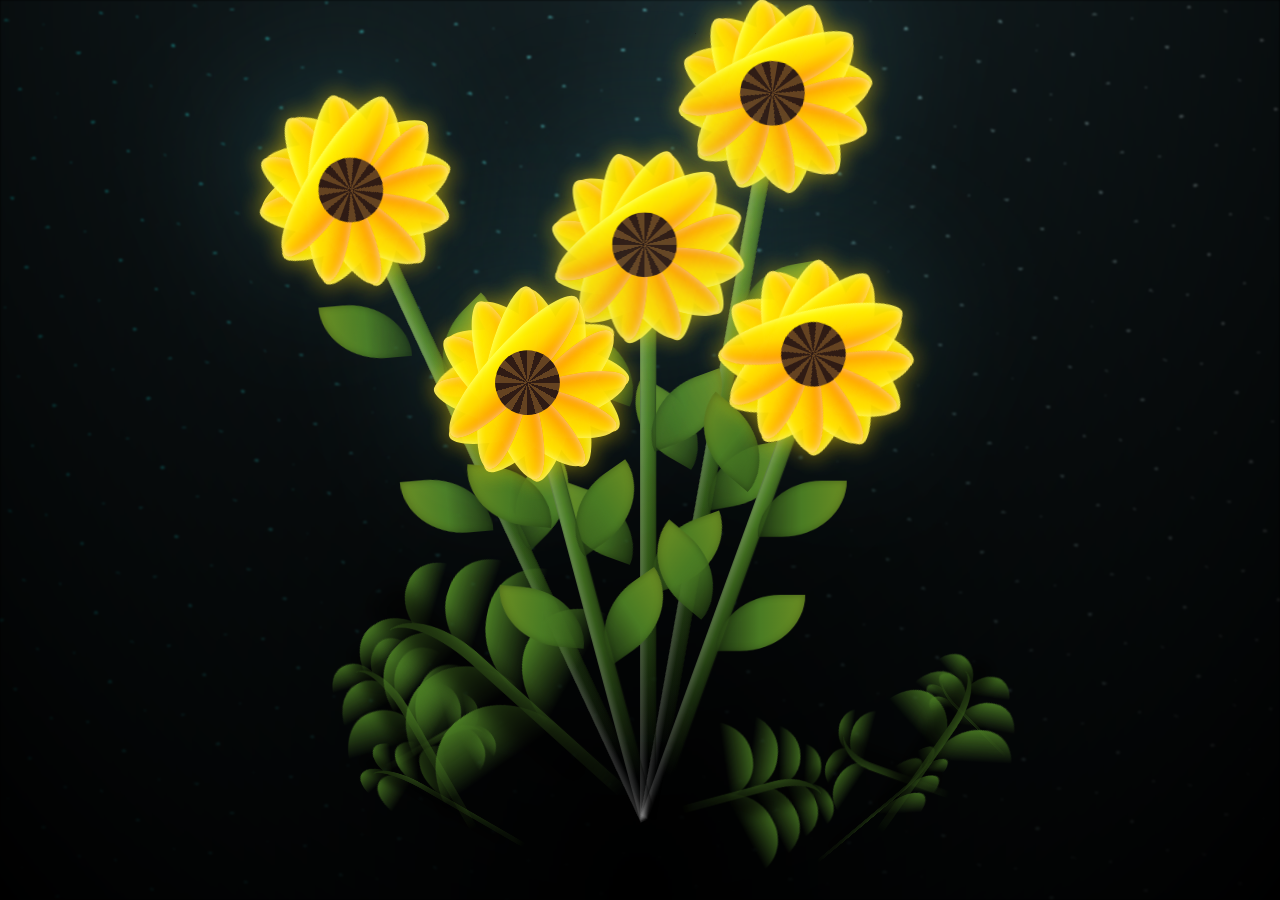
<file: index.html>
<!DOCTYPE html> 
<html lang="vi">
<head>
    <meta charset="UTF-8">
    <meta name="viewport" content="width=device-width, initial-scale=1.0">
    <link rel="preconnect" href="https://fonts.googleapis.com">
<link rel="preconnect" href="https://fonts.gstatic.com" crossorigin>
<link href="https://fonts.googleapis.com/css2?family=Be+Vietnam+Pro:wght@400;500;600;700&display=swap" rel="stylesheet">
    <title>To you, 2000 years later. 🌻</title>
    <link rel="stylesheet" href="./style/style.css">
</head>
<body class="not-loaded">
  <div class="night"></div>
  
  <div class="shooting-stars">
    <div class="shooting-star"></div>
    <div class="shooting-star"></div>
    <div class="shooting-star"></div>
    <div class="shooting-star"></div>
    <div class="shooting-star"></div>
    <div class="shooting-star"></div>
    <div class="shooting-star"></div>
    <div class="shooting-star"></div>
  </div>
  
  <div class="flowers">
    <div class="flower flower--1">
      <div class="flower__leafs flower__leafs--1">
        <div class="flower__leaf" style="transform: translate(-50%, -10%) rotate(0deg);"></div>
        <div class="flower__leaf" style="transform: translate(-50%, -10%) rotate(30deg);"></div>
        <div class="flower__leaf" style="transform: translate(-50%, -10%) rotate(60deg);"></div>
        <div class="flower__leaf" style="transform: translate(-50%, -10%) rotate(90deg);"></div>
        <div class="flower__leaf" style="transform: translate(-50%, -10%) rotate(120deg);"></div>
        <div class="flower__leaf" style="transform: translate(-50%, -10%) rotate(150deg);"></div>
        <div class="flower__leaf" style="transform: translate(-50%, -10%) rotate(180deg);"></div>
        <div class="flower__leaf" style="transform: translate(-50%, -10%) rotate(210deg);"></div>
        <div class="flower__leaf" style="transform: translate(-50%, -10%) rotate(240deg);"></div>
        <div class="flower__leaf" style="transform: translate(-50%, -10%) rotate(270deg);"></div>
        <div class="flower__leaf" style="transform: translate(-50%, -10%) rotate(300deg);"></div>
        <div class="flower__leaf" style="transform: translate(-50%, -10%) rotate(330deg);"></div>
        <div class="flower__white-circle"></div>

        <div class="flower__light flower__light--1"></div>
        <div class="flower__light flower__light--2"></div>
        <div class="flower__light flower__light--3"></div>
        <div class="flower__light flower__light--4"></div>
        <div class="flower__light flower__light--5"></div>
        <div class="flower__light flower__light--6"></div>
        <div class="flower__light flower__light--7"></div>
        <div class="flower__light flower__light--8"></div>
      </div>
      <div class="flower__line">
        <div class="flower__line__leaf flower__line__leaf--1"></div>
        <div class="flower__line__leaf flower__line__leaf--2"></div>
        <div class="flower__line__leaf flower__line__leaf--3"></div>
        <div class="flower__line__leaf flower__line__leaf--4"></div>
      </div>
    </div>

    <div class="flower flower--2">
      <div class="flower__leafs flower__leafs--2">
        <div class="flower__leaf" style="transform: translate(-50%, -10%) rotate(0deg);"></div>
        <div class="flower__leaf" style="transform: translate(-50%, -10%) rotate(30deg);"></div>
        <div class="flower__leaf" style="transform: translate(-50%, -10%) rotate(60deg);"></div>
        <div class="flower__leaf" style="transform: translate(-50%, -10%) rotate(90deg);"></div>
        <div class="flower__leaf" style="transform: translate(-50%, -10%) rotate(120deg);"></div>
        <div class="flower__leaf" style="transform: translate(-50%, -10%) rotate(150deg);"></div>
        <div class="flower__leaf" style="transform: translate(-50%, -10%) rotate(180deg);"></div>
        <div class="flower__leaf" style="transform: translate(-50%, -10%) rotate(210deg);"></div>
        <div class="flower__leaf" style="transform: translate(-50%, -10%) rotate(240deg);"></div>
        <div class="flower__leaf" style="transform: translate(-50%, -10%) rotate(270deg);"></div>
        <div class="flower__leaf" style="transform: translate(-50%, -10%) rotate(300deg);"></div>
        <div class="flower__leaf" style="transform: translate(-50%, -10%) rotate(330deg);"></div>
        <div class="flower__white-circle"></div>

        <div class="flower__light flower__light--1"></div>
        <div class="flower__light flower__light--2"></div>
        <div class="flower__light flower__light--3"></div>
        <div class="flower__light flower__light--4"></div>
        <div class="flower__light flower__light--5"></div>
        <div class="flower__light flower__light--6"></div>
        <div class="flower__light flower__light--7"></div>
        <div class="flower__light flower__light--8"></div>
      </div>
      <div class="flower__line">
        <div class="flower__line__leaf flower__line__leaf--1"></div>
        <div class="flower__line__leaf flower__line__leaf--2"></div>
        <div class="flower__line__leaf flower__line__leaf--3"></div>
        <div class="flower__line__leaf flower__line__leaf--4"></div>
      </div>
    </div>

    <div class="flower flower--3">
      <div class="flower__leafs flower__leafs--3">
        <!-- Pétalos exteriores -->
        <div class="flower__leaf" style="transform: translate(-50%, -10%) rotate(0deg);"></div>
        <div class="flower__leaf" style="transform: translate(-50%, -10%) rotate(30deg);"></div>
        <div class="flower__leaf" style="transform: translate(-50%, -10%) rotate(60deg);"></div>
        <div class="flower__leaf" style="transform: translate(-50%, -10%) rotate(90deg);"></div>
        <div class="flower__leaf" style="transform: translate(-50%, -10%) rotate(120deg);"></div>
        <div class="flower__leaf" style="transform: translate(-50%, -10%) rotate(150deg);"></div>
        <div class="flower__leaf" style="transform: translate(-50%, -10%) rotate(180deg);"></div>
        <div class="flower__leaf" style="transform: translate(-50%, -10%) rotate(210deg);"></div>
        <div class="flower__leaf" style="transform: translate(-50%, -10%) rotate(240deg);"></div>
        <div class="flower__leaf" style="transform: translate(-50%, -10%) rotate(270deg);"></div>
        <div class="flower__leaf" style="transform: translate(-50%, -10%) rotate(300deg);"></div>
        <div class="flower__leaf" style="transform: translate(-50%, -10%) rotate(330deg);"></div>
        <div class="flower__white-circle"></div>

        <div class="flower__light flower__light--1"></div>
        <div class="flower__light flower__light--2"></div>
        <div class="flower__light flower__light--3"></div>
        <div class="flower__light flower__light--4"></div>
        <div class="flower__light flower__light--5"></div>
        <div class="flower__light flower__light--6"></div>
        <div class="flower__light flower__light--7"></div>
        <div class="flower__light flower__light--8"></div>
      </div>
      <div class="flower__line">
        <div class="flower__line__leaf flower__line__leaf--1"></div>
        <div class="flower__line__leaf flower__line__leaf--2"></div>
        <div class="flower__line__leaf flower__line__leaf--3"></div>
        <div class="flower__line__leaf flower__line__leaf--4"></div>
      </div>
    </div>
    
    <div class="flower flower--4">
      <div class="flower__leafs flower__leafs--4">
        <div class="flower__leaf" style="transform: translate(-50%, -10%) rotate(0deg);"></div>
        <div class="flower__leaf" style="transform: translate(-50%, -10%) rotate(30deg);"></div>
        <div class="flower__leaf" style="transform: translate(-50%, -10%) rotate(60deg);"></div>
        <div class="flower__leaf" style="transform: translate(-50%, -10%) rotate(90deg);"></div>
        <div class="flower__leaf" style="transform: translate(-50%, -10%) rotate(120deg);"></div>
        <div class="flower__leaf" style="transform: translate(-50%, -10%) rotate(150deg);"></div>
        <div class="flower__leaf" style="transform: translate(-50%, -10%) rotate(180deg);"></div>
        <div class="flower__leaf" style="transform: translate(-50%, -10%) rotate(210deg);"></div>
        <div class="flower__leaf" style="transform: translate(-50%, -10%) rotate(240deg);"></div>
        <div class="flower__leaf" style="transform: translate(-50%, -10%) rotate(270deg);"></div>
        <div class="flower__leaf" style="transform: translate(-50%, -10%) rotate(300deg);"></div>
        <div class="flower__leaf" style="transform: translate(-50%, -10%) rotate(330deg);"></div>
        <div class="flower__white-circle"></div>

        <div class="flower__light flower__light--1"></div>
        <div class="flower__light flower__light--2"></div>
        <div class="flower__light flower__light--3"></div>
        <div class="flower__light flower__light--4"></div>
        <div class="flower__light flower__light--5"></div>
        <div class="flower__light flower__light--6"></div>
        <div class="flower__light flower__light--7"></div>
        <div class="flower__light flower__light--8"></div>
      </div>
      <div class="flower__line">
        <div class="flower__line__leaf flower__line__leaf--1"></div>
        <div class="flower__line__leaf flower__line__leaf--2"></div>
        <div class="flower__line__leaf flower__line__leaf--3"></div>
        <div class="flower__line__leaf flower__line__leaf--4"></div>
      </div>
    </div>

    <div class="flower flower--5">
      <div class="flower__leafs flower__leafs--5">
        <div class="flower__leaf" style="transform: translate(-50%, -10%) rotate(0deg);"></div>
        <div class="flower__leaf" style="transform: translate(-50%, -10%) rotate(30deg);"></div>
        <div class="flower__leaf" style="transform: translate(-50%, -10%) rotate(60deg);"></div>
        <div class="flower__leaf" style="transform: translate(-50%, -10%) rotate(90deg);"></div>
        <div class="flower__leaf" style="transform: translate(-50%, -10%) rotate(120deg);"></div>
        <div class="flower__leaf" style="transform: translate(-50%, -10%) rotate(150deg);"></div>
        <div class="flower__leaf" style="transform: translate(-50%, -10%) rotate(180deg);"></div>
        <div class="flower__leaf" style="transform: translate(-50%, -10%) rotate(210deg);"></div>
        <div class="flower__leaf" style="transform: translate(-50%, -10%) rotate(240deg);"></div>
        <div class="flower__leaf" style="transform: translate(-50%, -10%) rotate(270deg);"></div>
        <div class="flower__leaf" style="transform: translate(-50%, -10%) rotate(300deg);"></div>
        <div class="flower__leaf" style="transform: translate(-50%, -10%) rotate(330deg);"></div>
        <div class="flower__white-circle"></div>

        <div class="flower__light flower__light--1"></div>
        <div class="flower__light flower__light--2"></div>
        <div class="flower__light flower__light--3"></div>
        <div class="flower__light flower__light--4"></div>
        <div class="flower__light flower__light--5"></div>
        <div class="flower__light flower__light--6"></div>
        <div class="flower__light flower__light--7"></div>
        <div class="flower__light flower__light--8"></div>
      </div>
      <div class="flower__line">
        <div class="flower__line__leaf flower__line__leaf--1"></div>
        <div class="flower__line__leaf flower__line__leaf--2"></div>
        <div class="flower__line__leaf flower__line__leaf--3"></div>
        <div class="flower__line__leaf flower__line__leaf--4"></div>
      </div>
    </div>

    <div class="grow-ans" style="--d:1.2s">
      <div class="flower__g-long">
        <div class="flower__g-long__top"></div>
        <div class="flower__g-long__bottom"></div>
      </div>
    </div>

    <div class="growing-grass">
      <div class="flower__grass flower__grass--1">
        <div class="flower__grass--top"></div>
        <div class="flower__grass--bottom"></div>
        <div class="flower__grass__leaf flower__grass__leaf--1"></div>
        <div class="flower__grass__leaf flower__grass__leaf--2"></div>
        <div class="flower__grass__leaf flower__grass__leaf--3"></div>
        <div class="flower__grass__leaf flower__grass__leaf--4"></div>
        <div class="flower__grass__leaf flower__grass__leaf--5"></div>
        <div class="flower__grass__leaf flower__grass__leaf--6"></div>
        <div class="flower__grass__leaf flower__grass__leaf--7"></div>
        <div class="flower__grass__leaf flower__grass__leaf--8"></div>
        <div class="flower__grass__overlay"></div>
      </div>
    </div>

    <div class="growing-grass">
      <div class="flower__grass flower__grass--2">
        <div class="flower__grass--top"></div>
        <div class="flower__grass--bottom"></div>
        <div class="flower__grass__leaf flower__grass__leaf--1"></div>
        <div class="flower__grass__leaf flower__grass__leaf--2"></div>
        <div class="flower__grass__leaf flower__grass__leaf--3"></div>
        <div class="flower__grass__leaf flower__grass__leaf--4"></div>
        <div class="flower__grass__leaf flower__grass__leaf--5"></div>
        <div class="flower__grass__leaf flower__grass__leaf--6"></div>
        <div class="flower__grass__leaf flower__grass__leaf--7"></div>
        <div class="flower__grass__leaf flower__grass__leaf--8"></div>
        <div class="flower__grass__overlay"></div>
      </div>
    </div>

    <div class="growing-grass">
      <div class="flower__grass flower__grass--3">
        <div class="flower__grass--top"></div>
        <div class="flower__grass--bottom"></div>
        <div class="flower__grass__leaf flower__grass__leaf--1"></div>
        <div class="flower__grass__leaf flower__grass__leaf--2"></div>
        <div class="flower__grass__leaf flower__grass__leaf--3"></div>
        <div class="flower__grass__leaf flower__grass__leaf--4"></div>
        <div class="flower__grass__leaf flower__grass__leaf--5"></div>
        <div class="flower__grass__leaf flower__grass__leaf--6"></div>
        <div class="flower__grass__overlay"></div>
      </div>
    </div>

    <div class="growing-grass">
      <div class="flower__grass flower__grass--4">
        <div class="flower__grass--top"></div>
        <div class="flower__grass--bottom"></div>
        <div class="flower__grass__leaf flower__grass__leaf--1"></div>
        <div class="flower__grass__leaf flower__grass__leaf--2"></div>
        <div class="flower__grass__leaf flower__grass__leaf--3"></div>
        <div class="flower__grass__leaf flower__grass__leaf--4"></div>
        <div class="flower__grass__overlay"></div>
      </div>
    </div>

    <div class="growing-grass">
      <div class="flower__grass flower__grass--5">
        <div class="flower__grass--top"></div>
        <div class="flower__grass--bottom"></div>
        <div class="flower__grass__leaf flower__grass__leaf--1"></div>
        <div class="flower__grass__leaf flower__grass__leaf--2"></div>
        <div class="flower__grass__leaf flower__grass__leaf--3"></div>
        <div class="flower__grass__leaf flower__grass__leaf--4"></div>
        <div class="flower__grass__leaf flower__grass__leaf--5"></div>
        <div class="flower__grass__overlay"></div>
      </div>
    </div>

    <div class="growing-grass">
      <div class="flower__grass flower__grass--6">
        <div class="flower__grass--top"></div>
        <div class="flower__grass--bottom"></div>
        <div class="flower__grass__leaf flower__grass__leaf--1"></div>
        <div class="flower__grass__leaf flower__grass__leaf--2"></div>
        <div class="flower__grass__leaf flower__grass__leaf--3"></div>
        <div class="flower__grass__leaf flower__grass__leaf--4"></div>
        <div class="flower__grass__leaf flower__grass__leaf--5"></div>
        <div class="flower__grass__leaf flower__grass__leaf--6"></div>
        <div class="flower__grass__overlay"></div>
      </div>
    </div>

    <div class="growing-grass">
      <div class="flower__grass flower__grass--7">
        <div class="flower__grass--top"></div>
        <div class="flower__grass--bottom"></div>
        <div class="flower__grass__leaf flower__grass__leaf--1"></div>
        <div class="flower__grass__leaf flower__grass__leaf--2"></div>
        <div class="flower__grass__leaf flower__grass__leaf--3"></div>
        <div class="flower__grass__leaf flower__grass__leaf--4"></div>
        <div class="flower__grass__overlay"></div>
      </div>
    </div>

    <div class="growing-grass">
      <div class="flower__grass flower__grass--8">
        <div class="flower__grass--top"></div>
        <div class="flower__grass--bottom"></div>
        <div class="flower__grass__leaf flower__grass__leaf--1"></div>
        <div class="flower__grass__leaf flower__grass__leaf--2"></div>
        <div class="flower__grass__leaf flower__grass__leaf--3"></div>
        <div class="flower__grass__leaf flower__grass__leaf--4"></div>
        <div class="flower__grass__leaf flower__grass__leaf--5"></div>
        <div class="flower__grass__overlay"></div>
      </div>
    </div>

    <div class="growing-grass">
      <div class="flower__grass flower__grass--9">
        <div class="flower__grass--top"></div>
        <div class="flower__grass--bottom"></div>
        <div class="flower__grass__leaf flower__grass__leaf--1"></div>
        <div class="flower__grass__leaf flower__grass__leaf--2"></div>
        <div class="flower__grass__leaf flower__grass__leaf--3"></div>
        <div class="flower__grass__overlay"></div>
      </div>
    </div>

    <div class="growing-grass">
      <div class="flower__grass flower__grass--10">
        <div class="flower__grass--top"></div>
        <div class="flower__grass--bottom"></div>
        <div class="flower__grass__leaf flower__grass__leaf--1"></div>
        <div class="flower__grass__leaf flower__grass__leaf--2"></div>
        <div class="flower__grass__leaf flower__grass__leaf--3"></div>
        <div class="flower__grass__overlay"></div>
      </div>
    </div>
  </div>


  <!-- Phong thư và thiệp chúc mừng 20/10 -->
  <section class="letter-scene" id="letterScene" aria-label="Thiệp chúc mừng 20 tháng 10" aria-hidden="true">
    <button class="envelope-button" id="envelopeButton" type="button" aria-label="Mở phong thư chúc mừng">
      <span class="envelope-hint">Chúc mừng 20/10 nhé, bạn của tôi.</span>
      <span class="envelope-hint">Chạm để mở thư</span>
      <span class="envelope" aria-hidden="true">
        <span class="envelope__back"></span>
        <span class="envelope__letter"><span>Gửi bạn ✿</span></span>
        <span class="envelope__front"></span>
        <span class="envelope__flap"></span>
        <span class="envelope__seal">♥</span>
      </span>
      
    </button>

    <div class="greeting-overlay" id="greetingOverlay" aria-hidden="true">
      <article class="greeting-card" role="dialog" aria-modal="true" aria-labelledby="greetingTitle">
        <button class="greeting-close" id="closeGreeting" type="button" aria-label="Đóng thiệp">×</button>
        <div class="card-sprig card-sprig--top" aria-hidden="true">✿　❀　✿</div>
        <div class="card-date"><span>♥</span><span>20 — 10</span><span>♥</span></div>
        <p class="card-kicker">Gửi những điều dịu dàng, tốt đep nhất</p>
        <h1 id="greetingTitle">Chúc mừng ngày<br><em>Phụ nữ Việt Nam</em></h1>
        <div class="card-divider"><span>✦</span></div>
        <div class="card-message">
          <p class="message-line">Chúc bạn luôn rạng rỡ như hoa hướng dương,</p>
          <p class="message-line">luôn được yêu thương và trân trọng.</p>
          <p class="message-line">Mong mỗi ngày đều có niềm vui nho nhỏ,</p>
          <p class="message-line">và thật nhiều lý do để mỉm cười.</p>
        </div>
        <p class="card-signoff">Tặng cậu, người tôi coi là bạn.</p>
        <p class="card-signoff">(Link google drive, không phải virus)</p>
        <a
  href="https://drive.google.com/drive/folders/1g2L2jh3Q3ds8Xw4s73GoGf6Kra4v_-jg?hl=vi"
  class="letter-link"
  target="_blank"
  rel="noopener noreferrer"
>
  Ấn vào đây đi bạn
</a>
        <div class="card-sprig card-sprig--bottom" aria-hidden="true">❀　✿　❀</div>
        <button class="back-to-flowers" id="backToFlowers" type="button">Quay lại vườn hoa ✿</button>
      </article>
    </div>
  </section>

  <script src="./style/script.js"></script>
</body>
</html>
</file>
<file: style/style.css>
*,
*::after,
*::before {
  padding: 0;
  margin: 0;
  box-sizing: border-box;
}

:root {
  --dark-color: #000;
  --fl-speed: 0.8s;
  --speed-leaf: 2s;
}

body {
  display: flex;
  align-items: flex-end;
  justify-content: center;
  min-height: 100vh;
  background-color: var(--dark-color);
  overflow: hidden;
  perspective: 1000px;
}

.night {
  position: fixed;
  left: 50%;
  top: 0;
  transform: translateX(-50%);
  width: 100%;
  height: 100%;
  filter: blur(0.1vmin);
  background-image: radial-gradient(
      ellipse at top,
      transparent 0%,
      var(--dark-color)
    ),
    radial-gradient(
      ellipse at bottom,
      var(--dark-color),
      rgba(145, 233, 255, 0.2)
    ),
    repeating-linear-gradient(
      220deg,
      rgb(0, 0, 0) 0px,
      rgb(0, 0, 0) 19px,
      transparent 19px,
      transparent 22px
    ),
    repeating-linear-gradient(
      189deg,
      rgb(0, 0, 0) 0px,
      rgb(0, 0, 0) 19px,
      transparent 19px,
      transparent 22px
    ),
    repeating-linear-gradient(
      148deg,
      rgb(0, 0, 0) 0px,
      rgb(0, 0, 0) 19px,
      transparent 19px,
      transparent 22px
    ),
    linear-gradient(90deg, rgb(0, 255, 250), rgb(240, 240, 240));
}

.shooting-stars {
  position: fixed;
  top: 0;
  left: 0;
  width: 100%;
  height: 100%;
  pointer-events: none;
  z-index: 1;
}

.shooting-star {
  position: absolute;
  width: 4px;
  height: 4px;
  background: #fff;
  border-radius: 50%;
  box-shadow: 0 0 6px 2px rgba(255, 255, 255, 0.8);
  opacity: 0;
  animation: shootingStar 3s linear infinite;
}

.shooting-star::before {
  content: '';
  position: absolute;
  top: 50%;
  right: 0;
  transform: translateY(-50%);
  width: 0;
  height: 2px;
  background: linear-gradient(90deg, rgba(255, 255, 255, 0) 0%, rgba(255, 255, 255, 1) 100%);
  animation: shootingStarTail 3s linear infinite;
}

.shooting-star:nth-child(1) {
  top: 5%;
  left: -10%;
  animation-delay: 0s;
  animation-duration: 2.5s;
}

.shooting-star:nth-child(2) {
  top: 15%;
  left: -10%;
  animation-delay: 2s;
  animation-duration: 3s;
}

.shooting-star:nth-child(3) {
  top: 25%;
  left: -10%;
  animation-delay: 4s;
  animation-duration: 2.8s;
}

.shooting-star:nth-child(4) {
  top: 0%;
  left: -10%;
  animation-delay: 6s;
  animation-duration: 3.2s;
}

.shooting-star:nth-child(5) {
  top: 35%;
  left: -10%;
  animation-delay: 8s;
  animation-duration: 2.7s;
}

.shooting-star:nth-child(6) {
  top: 8%;
  left: -10%;
  animation-delay: 10s;
  animation-duration: 3.1s;
}

.shooting-star:nth-child(7) {
  top: 45%;
  left: -10%;
  animation-delay: 12s;
  animation-duration: 2.9s;
}

.shooting-star:nth-child(8) {
  top: 3%;
  left: -10%;
  animation-delay: 14s;
  animation-duration: 3.3s;
}

@keyframes shootingStar {
  0% {
    opacity: 0;
    transform: translateX(0) translateY(0) rotate(45deg);
  }
  10% {
    opacity: 1;
  }
  90% {
    opacity: 1;
  }
  100% {
    opacity: 0;
    transform: translateX(120vw) translateY(50vh) rotate(10deg);
  }
}

@keyframes shootingStarTail {
  0% {
    width: 0;
  }
  30% {
    width: 100px;
  }
  100% {
    width: 0;
  }
}

.flowers {
  position: relative;
  transform: scale(0.9);
  z-index: 2;
}

.flower {
  position: absolute;
  bottom: 10vmin;
  transform-origin: bottom center;
  z-index: 50;
}

.flower--1 {
  animation: moving-flower-1 4s linear infinite;
}

.flower--1 .flower__line {
  height: 70vmin;
  animation-delay: 0.3s;
}

.flower--1 .flower__line__leaf--1 {
  animation: blooming-leaf-right var(--fl-speed) 1.6s backwards;
}

.flower--1 .flower__line__leaf--2 {
  animation: blooming-leaf-right var(--fl-speed) 1.4s backwards;
}

.flower--1 .flower__line__leaf--3 {
  animation: blooming-leaf-left var(--fl-speed) 1.2s backwards;
}

.flower--1 .flower__line__leaf--4 {
  animation: blooming-leaf-left var(--fl-speed) 1s backwards;
}

.flower--2 {
  left: 50%;
  transform: rotate(20deg);
  animation: moving-flower-2 4s linear infinite;
}

.flower--2 .flower__line {
  height: 60vmin;
  animation-delay: 0.6s;
}

.flower--2 .flower__line__leaf--1 {
  animation: blooming-leaf-right var(--fl-speed) 1.9s backwards;
}

.flower--2 .flower__line__leaf--2 {
  animation: blooming-leaf-right var(--fl-speed) 1.7s backwards;
}

.flower--2 .flower__line__leaf--3 {
  animation: blooming-leaf-left var(--fl-speed) 1.5s backwards;
}

.flower--2 .flower__line__leaf--4 {
  animation: blooming-leaf-left var(--fl-speed) 1.3s backwards;
}

.flower--3 {
  left: 50%;
  transform: rotate(-15deg);
  animation: moving-flower-3 4s linear infinite;
}

.flower--3 .flower__line {
  animation-delay: 0.9s;
}

.flower--3 .flower__line__leaf--1 {
  animation: blooming-leaf-right var(--fl-speed) 2.5s backwards;
}

.flower--3 .flower__line__leaf--2 {
  animation: blooming-leaf-right var(--fl-speed) 2.3s backwards;
}

.flower--3 .flower__line__leaf--3 {
  animation: blooming-leaf-left var(--fl-speed) 2.1s backwards;
}

.flower--3 .flower__line__leaf--4 {
  animation: blooming-leaf-left var(--fl-speed) 1.9s backwards;
}

.flower--4 {
  left: -25%;
  z-index: -6;
  transform: rotate(10deg);
  animation: moving-flower-4 3.5s linear infinite;
}

.flower--4 .flower__line {
  height: 90vmin;
  animation-delay: 1.2s;
}

.flower--4 .flower__line__leaf--1 {
  animation: blooming-leaf-right var(--fl-speed) 2.8s backwards;
}

.flower--4 .flower__line__leaf--2 {
  animation: blooming-leaf-right var(--fl-speed) 2.6s backwards;
}

.flower--4 .flower__line__leaf--3 {
  animation: blooming-leaf-left var(--fl-speed) 2.4s backwards;
}

.flower--4 .flower__line__leaf--4 {
  animation: blooming-leaf-left var(--fl-speed) 2.2s backwards;
}

.flower--5 {
  left: 75%;
  z-index: -7;
  transform: rotate(-25deg);
  animation: moving-flower-5 4.5s linear infinite;
}

.flower--5 .flower__line {
  height: 85vmin;
  animation-delay: 1.9s;
}

.flower--5 .flower__line__leaf--1 {
  animation: blooming-leaf-right var(--fl-speed) 2.7s backwards;
}

.flower--5 .flower__line__leaf--2 {
  animation: blooming-leaf-right var(--fl-speed) 2.5s backwards;
}

.flower--5 .flower__line__leaf--3 {
  animation: blooming-leaf-left var(--fl-speed) 2.3s backwards;
}

.flower--5 .flower__line__leaf--4 {
  animation: blooming-leaf-left var(--fl-speed) 2.1s backwards;
}

.flower__leafs {
  position: relative;
  animation: blooming-flower 2s backwards;
}

.flower__leafs--1 {
  animation-delay: 1.1s;
}

.flower__leafs--2 {
  animation-delay: 1.4s;
}

.flower__leafs--3 {
  animation-delay: 1.7s;
}

.flower__leafs--4 {
  animation-delay: 2.0s;
}

.flower__leafs--5 {
  animation-delay: 2.0s;
}

.flower__leafs::after {
  content: "";
  position: absolute;
  left: 0;
  top: 0;
  transform: translate(-50%, -100%);
  width: 8vmin;
  height: 8vmin;
  background-color: #6bf0ff;
  filter: blur(10vmin);
}

.flower__leaf {
  position: absolute;
  bottom: 0;
  left: 50%;
  width: 23vmin;
  height: 6vmin;
  border-radius: 60% 40% 60% 40%;
  background-color: #ffd700;
  background-image: linear-gradient(to top, #ff8c00, #ffd700, #ffff00);
  transform-origin: bottom center;
  opacity: 0.95;
  box-shadow: inset 0 0 1vmin rgba(255, 255, 255, 0.7), 
              0 0 3vmin rgba(255, 215, 0, 0.4);
  z-index: 2;
}

.flower__leaf--1 {
  transform: translate(-50%, -10%) rotate(-45deg);
}

.flower__leaf--2 {
  transform: translate(-50%, -10%) rotate(-15deg);
}

.flower__leaf--3 {
  transform: translate(-50%, -10%) rotate(15deg);
}

.flower__leaf--4 {
  transform: translate(-50%, -10%) rotate(45deg);
}

.flower__white-circle {
  position: absolute;
  left: -4vmin;
  top: -4vmin;
  width: 10vmin;
  height: 10vmin;
  border-radius: 50%;
  background-color: #8b4513;
  background-image: radial-gradient(circle at 30% 30%, #654321, #8b4513, #2f1b14);
  box-shadow: inset 0 0 2vmin rgba(0, 0, 0, 0.8),
              0 0 1vmin rgba(139, 69, 19, 0.6);
}

.flower__white-circle::after {
  content: "";
  position: absolute;
  left: 46%;
  top: 31%;
  transform: translate(-50%, -50%);
  width: 80%;
  height: 80%;
  z-index: 3;
  border-radius: inherit;
  background-image: repeating-conic-gradient(
      from 0deg,
      #2f1b14 0deg 15deg,
      #654321 15deg 30deg
    ),
    radial-gradient(circle at center, #8b4513, #654321);
}

.flower__line {
  height: 55vmin;
  width: 2vmin;
  background-image: linear-gradient(
      to left,
      rgb(0, 0, 0, 0.3),
      transparent,
      rgba(255, 255, 255, 0.2)
    ),
    linear-gradient(to top, transparent 10%, #2d5016, #4a7c23, #6b8e23);
  box-shadow: inset 0 0 2px rgba(0, 0, 0, 0.7);
  animation: grow-flower-tree 4s backwards;
}

.flower__line__leaf {
  --w: 8vmin;
  --h: calc(var(--w) + 3vmin);
  position: absolute;
  top: 20%;
  left: 90%;
  width: var(--w);
  height: var(--h);
  border-top-right-radius: var(--h);
  border-bottom-left-radius: var(--h);
  background-image: linear-gradient(
    to top,
    rgba(45, 80, 22, 0.6),
    #4a7c23,
    #6b8e23
  );
  box-shadow: inset 0 0 1vmin rgba(0, 0, 0, 0.3);
}

.flower__line__leaf--1 {
  transform: rotate(70deg) rotateY(30deg);
}

.flower__line__leaf--2 {
  top: 45%;
  transform: rotate(70deg) rotateY(30deg);
}

.flower__line__leaf--3,
.flower__line__leaf--4{
  border-top-right-radius: 0;
  border-bottom-left-radius: 0;
  border-top-left-radius: var(--h);
  border-bottom-right-radius: var(--h);
  left: -460%;
  top: 12%;
  transform: rotate(-70deg) rotateY(30deg);
}

.flower__line__leaf--4 {
  top: 40%;
}

.flower__light {
  position: absolute;
  bottom: 0vmin;
  width: 0.8vmin;
  height: 0.8vmin;
  background-color: #8b4513;
  border-radius: 50%;
  filter: blur(0.1vmin);
  animation: sunflower-seeds 6s linear infinite backwards;
  box-shadow: 0 0 1vmin rgba(139, 69, 19, 0.8);
}

.flower__light:nth-child(odd) {
  background-color: #654321;
}

.flower__light--1 { left: -2vmin; animation-delay: 1s; }
.flower__light--2 { left: 3vmin; animation-delay: 0.5s; }
.flower__light--3 { left: -6vmin; animation-delay: 0.3s; }
.flower__light--4 { left: 6vmin; animation-delay: 0.9s; }
.flower__light--5 { left: -1vmin; animation-delay: 1.5s; }
.flower__light--6 { left: -4vmin; animation-delay: 3s; }
.flower__light--7 { left: 3vmin; animation-delay: 2s; }
.flower__light--8 { left: -6vmin; animation-delay: 3.5s; }

.flower__grass {
  --c: #4a7c23;
  --line-w: 2vmin;
  position: absolute;
  bottom: 12vmin;
  left: -7vmin;
  display: flex;
  flex-direction: column;
  align-items: flex-end;
  z-index: 20;
  transform-origin: bottom center;
  transform: rotate(-48deg) rotateY(40deg);
}

.flower__grass--1 {
  animation: moving-grass 2s linear infinite;
}

.flower__grass--2 {
  left: 2vmin;
  bottom: 10vmin;
  transform: scale(0.5) rotate(75deg) rotateX(10deg) rotateY(-200deg);
  opacity: 0.8;
  z-index: 0;
  animation: moving-grass--2 1.5s linear infinite;
}

.flower__grass--3 {
  left: -25vmin;
  bottom: 8vmin;
  transform: scale(0.7) rotate(-30deg) rotateY(45deg);
  opacity: 0.9;
  z-index: 15;
  animation: moving-grass--3 2.2s linear infinite;
}

.flower__grass--4 {
  left: -35vmin;
  bottom: 15vmin;
  transform: scale(0.4) rotate(60deg) rotateX(15deg) rotateY(-180deg);
  opacity: 0.7;
  z-index: 5;
  animation: moving-grass--4 1.8s linear infinite;
}

.flower__grass--5 {
  left: -18vmin;
  bottom: 6vmin;
  transform: scale(0.6) rotate(-60deg) rotateY(60deg);
  opacity: 0.85;
  z-index: 12;
  animation: moving-grass--5 2.5s linear infinite;
}

.flower__grass--6 {
  left: 25vmin;
  bottom: 9vmin;
  transform: scale(0.65) rotate(35deg) rotateY(-45deg);
  opacity: 0.9;
  z-index: 15;
  animation: moving-grass--6 2.3s linear infinite;
}

.flower__grass--7 {
  left: 35vmin;
  bottom: 14vmin;
  transform: scale(0.45) rotate(-70deg) rotateX(20deg) rotateY(170deg);
  opacity: 0.75;
  z-index: 8;
  animation: moving-grass--7 1.9s linear infinite;
}

.flower__grass--8 {
  left: 18vmin;
  bottom: 5vmin;
  transform: scale(0.55) rotate(50deg) rotateY(-70deg);
  opacity: 0.8;
  z-index: 10;
  animation: moving-grass--8 2.1s linear infinite;
}

.flower__grass--9 {
  left: -45vmin;
  bottom: 20vmin;
  transform: scale(0.3) rotate(20deg) rotateY(90deg);
  opacity: 0.6;
  z-index: 2;
  animation: moving-grass--9 1.6s linear infinite;
}

.flower__grass--10 {
  left: 42vmin;
  bottom: 18vmin;
  transform: scale(0.35) rotate(-45deg) rotateY(-120deg);
  opacity: 0.65;
  z-index: 3;
  animation: moving-grass--10 2.0s linear infinite;
}

.flower__grass--top {
  width: 7vmin;
  height: 10vmin;
  border-top-right-radius: 100%;
  border-right: var(--line-w) solid var(--c);
  transform-origin: bottom center;
  transform: rotate(-2deg);
}

.flower__grass--bottom {
  margin-top: -2px;
  width: var(--line-w);
  height: 25vmin;
  background-image: linear-gradient(to top, transparent, var(--c));
}

.flower__grass__leaf {
  --size: 10vmin;
  position: absolute;
  width: calc(var(--size) * 2.1);
  height: var(--size);
  border-top-left-radius: var(--size);
  border-top-right-radius: var(--size);
  background-image: linear-gradient(
    to top,
    transparent,
    transparent 30%,
    var(--c)
  );
  z-index: 100;
}

.flower__grass__leaf--1 {
  top: -6%;
  left: 30%;
  --size: 6vmin;
  transform: rotate(-20deg);
  animation: growing-grass-ans--1 var(--speed-leaf) 2.6s backwards;
}

.flower__grass__leaf--2 {
  top: -5%;
  left: -110%;
  --size: 6vmin;
  transform: rotate(10deg);
  animation: growing-grass-ans--2 var(--speed-leaf) 2.4s linear backwards;
}

.flower__grass__leaf--3 {
  top: 5%;
  left: 60%;
  --size: 8vmin;
  transform: rotate(-18deg) rotateX(-20deg);
  animation: growing-grass-ans--3 var(--speed-leaf) 2.2s linear backwards;
}

.flower__grass__leaf--4 {
  top: 6%;
  left: -135%;
  --size: 8vmin;
  transform: rotate(2deg);
  animation: growing-grass-ans--4 var(--speed-leaf) 2s linear backwards;
}

.flower__grass__leaf--5 {
  top: 20%;
  left: 60%;
  --size: 10vmin;
  transform: rotate(-24deg) rotateX(-20deg);
  animation: growing-grass-ans--5 var(--speed-leaf) 1.8s linear backwards;
}

.flower__grass__leaf--6 {
  top: 22%;
  left: -180%;
  --size: 10vmin;
  transform: rotate(10deg);
  animation: growing-grass-ans--6 var(--speed-leaf) 1.6s linear backwards;
}

.flower__grass__leaf--7 {
  top: 39%;
  left: 70%;
  --size: 10vmin;
  transform: rotate(-10deg);
  animation: growing-grass-ans--7 var(--speed-leaf) 1.4s linear backwards;
}

.flower__grass__leaf--8 {
  top: 40%;
  left: -215%;
  --size: 11vmin;
  transform: rotate(10deg);
  animation: growing-grass-ans--8 var(--speed-leaf) 1.2s linear backwards;
}

.flower__grass__overlay {
  position: absolute;
  top: -10%;
  right: 0%;
  width: 100%;
  height: 100%;
  background-color: rgba(0, 0, 0, 0.6);
  filter: blur(1.5vmin);
  z-index: 100;
}

/* Resto de elementos simplificados */
.grow-ans {
  animation: grow-ans 2s var(--d) backwards;
}

.growing-grass {
  animation: growing-grass-ans 1s 2s backwards;
}

.not-loaded * {
  animation-play-state: paused !important;
}

/* KEYFRAMES */
@keyframes grow-ans {
  0% {
    transform: scale(0);
    opacity: 0;
  }
}

@keyframes growing-grass-ans {
  0% {
    transform: scale(0);
  }
}

@keyframes growing-grass-ans--1 {
  0% {
    transform-origin: bottom left;
    transform: rotate(-20deg) scale(0);
  }
}

@keyframes growing-grass-ans--2 {
  0% {
    transform-origin: bottom right;
    transform: rotate(10deg) scale(0);
  }
}

@keyframes growing-grass-ans--3 {
  0% {
    transform-origin: bottom left;
    transform: rotate(-18deg) rotateX(-20deg) scale(0);
  }
}

@keyframes growing-grass-ans--4 {
  0% {
    transform-origin: bottom right;
    transform: rotate(2deg) scale(0);
  }
}

@keyframes growing-grass-ans--5 {
  0% {
    transform-origin: bottom left;
    transform: rotate(-24deg) rotateX(-20deg) scale(0);
  }
}

@keyframes growing-grass-ans--6 {
  0% {
    transform-origin: bottom right;
    transform: rotate(10deg) scale(0);
  }
}

@keyframes growing-grass-ans--7 {
  0% {
    transform-origin: bottom left;
    transform: rotate(-10deg) scale(0);
  }
}

@keyframes growing-grass-ans--8 {
  0% {
    transform-origin: bottom right;
    transform: rotate(10deg) scale(0);
  }
}

@keyframes sunflower-seeds {
  0% {
    opacity: 0;
    transform: translateY(0vmin) rotate(0deg);
  }
  20% {
    opacity: 1;
    transform: translateY(-3vmin) translateX(-1vmin) rotate(45deg);
  }
  40% {
    opacity: 1;
    transform: translateY(-8vmin) translateX(1vmin) rotate(90deg);
  }
  60% {
    transform: translateY(-12vmin) translateX(-1vmin) rotate(135deg);
  }
  80% {
    transform: translateY(-16vmin) translateX(2vmin) rotate(180deg);
    opacity: 0.5;
  }
  100% {
    transform: translateY(-25vmin) rotate(225deg);
    opacity: 0;
  }
}

@keyframes moving-flower-1 {
  0%, 100% { transform: rotate(2deg); }
  50% { transform: rotate(-2deg); }
}

@keyframes moving-flower-2 {
  0%, 100% { transform: rotate(18deg); }
  50% { transform: rotate(14deg); }
}

@keyframes moving-flower-3 {
  0%, 100% { transform: rotate(-18deg); }
  50% { transform: rotate(-20deg) rotateY(-10deg); }
}

@keyframes moving-flower-4 {
  0%, 100% { transform: rotate(9deg); }
  50% { transform: rotate(12deg) rotateY(9deg); }
}

@keyframes moving-flower-5 {
  0%, 100% { transform: rotate(-5deg); }
  50% { transform: rotate(-11deg) rotateY(5deg); }
}

@keyframes blooming-leaf-right {
  0% {
    transform-origin: left;
    transform: rotate(70deg) rotateY(30deg) scale(0);
  }
}

@keyframes blooming-leaf-left {
  0% {
    transform-origin: right;
    transform: rotate(-70deg) rotateY(30deg) scale(0);
  }
}

@keyframes grow-flower-tree {
  0% {
    height: 0;
    border-radius: 1vmin;
  }
}

@keyframes blooming-flower {
  0% {
    transform: scale(0);
  }
}

@keyframes moving-grass {
  0%, 100% { transform: rotate(-48deg) rotateY(40deg); }
  50% { transform: rotate(-50deg) rotateY(40deg); }
}

@keyframes moving-grass--2 {
  0%, 100% { transform: scale(0.5) rotate(75deg) rotateX(10deg) rotateY(-200deg); }
  50% { transform: scale(0.5) rotate(79deg) rotateX(10deg) rotateY(-200deg); }
}

/* Animaciones para hierba adicional */
@keyframes moving-grass--3 {
  0%, 100% { transform: scale(0.7) rotate(-30deg) rotateY(45deg); }
  50% { transform: scale(0.7) rotate(-33deg) rotateY(50deg); }
}

@keyframes moving-grass--4 {
  0%, 100% { transform: scale(0.4) rotate(60deg) rotateX(15deg) rotateY(-180deg); }
  50% { transform: scale(0.4) rotate(63deg) rotateX(18deg) rotateY(-175deg); }
}

@keyframes moving-grass--5 {
  0%, 100% { transform: scale(0.6) rotate(-60deg) rotateY(60deg); }
  50% { transform: scale(0.6) rotate(-57deg) rotateY(65deg); }
}

@keyframes moving-grass--6 {
  0%, 100% { transform: scale(0.65) rotate(35deg) rotateY(-45deg); }
  50% { transform: scale(0.65) rotate(38deg) rotateY(-40deg); }
}

@keyframes moving-grass--7 {
  0%, 100% { transform: scale(0.45) rotate(-70deg) rotateX(20deg) rotateY(170deg); }
  50% { transform: scale(0.45) rotate(-67deg) rotateX(23deg) rotateY(175deg); }
}

@keyframes moving-grass--8 {
  0%, 100% { transform: scale(0.55) rotate(50deg) rotateY(-70deg); }
  50% { transform: scale(0.55) rotate(53deg) rotateY(-65deg); }
}

@keyframes moving-grass--9 {
  0%, 100% { transform: scale(0.3) rotate(20deg) rotateY(90deg); }
  50% { transform: scale(0.3) rotate(23deg) rotateY(95deg); }
}

@keyframes moving-grass--10 {
  0%, 100% { transform: scale(0.35) rotate(-45deg) rotateY(-120deg); }
  50% { transform: scale(0.35) rotate(-42deg) rotateY(-115deg); }
}
/* =========================================================
   PHONG THƯ + THIỆP 20/10 — phần bổ sung, không ghi đè hoa
   ========================================================= */
.letter-scene {
  position: fixed;
  inset: 0;
  z-index: 20;
  display: flex;
  align-items: flex-end;
  justify-content: center;
  padding: 0 18px max(28px, 5vh);
  pointer-events: none;
  perspective: 1200px;
}
.envelope-button {
  position: relative;
  display: flex;
  flex-direction: column;
  align-items: center;
  gap: 10px;
  padding: 0;
  border: 0;
  background: transparent;
  color: #fff3d2;
  cursor: pointer;
  pointer-events: auto;
  opacity: 0;
  transform: translateY(35px) scale(.72);
  transition: opacity .9s ease, transform .9s cubic-bezier(.2,.8,.2,1);
  -webkit-tap-highlight-color: transparent;
}
.letter-visible .envelope-button { opacity: 1; transform: translateY(0) scale(1); }
.envelope-button:focus-visible { outline: 2px solid #f8dca0; outline-offset: 8px; border-radius: 12px; }
.envelope-hint, .envelope-caption {
  font-family: Georgia, 'Times New Roman', serif;
  font-size: clamp(12px, 1.4vw, 15px);
  letter-spacing: .08em;
  text-shadow: 0 2px 12px #000;
}
.envelope-hint { opacity: .88; animation: envelope-hint-float 2.2s ease-in-out infinite; }
.envelope-caption { margin-top: 2px; color: #f4dcae; opacity: .9; }
.envelope {
  position: relative;
  display: block;
  width: clamp(126px, 15vw, 176px);
  height: clamp(82px, 9.5vw, 112px);
  filter: drop-shadow(0 10px 18px rgba(0,0,0,.38)) drop-shadow(0 0 15px rgba(255,210,117,.18));
  transform-style: preserve-3d;
  animation: envelope-float 3.4s ease-in-out infinite;
}
.envelope__back, .envelope__front, .envelope__flap, .envelope__letter { position: absolute; inset: 0; }
.envelope__back { border: 1px solid #f3dcae; border-radius: 7px; background: linear-gradient(145deg,#fff2d5,#e9c98e); }
.envelope__letter {
  inset: 7px 12px 4px;
  display: flex;
  justify-content: center;
  align-items: flex-start;
  padding-top: 12px;
  color: #6b8881;
  font: italic 15px Georgia, serif;
  background: #fffdf1;
  border-radius: 3px;
  transform: translateY(0);
  transition: transform .7s .15s ease;
}
.envelope__front {
  overflow: hidden;
  border-radius: 0 0 7px 7px;
  background: linear-gradient(145deg,#f4d7a0,#d6ad70);
  clip-path: polygon(0 0,50% 58%,100% 0,100% 100%,0 100%);
  border: 1px solid rgba(255,249,224,.8);
}
.envelope__flap {
  z-index: 3;
  background: linear-gradient(145deg,#ffedc7,#dfbd81);
  clip-path: polygon(0 0,100% 0,50% 72%);
  transform-origin: top center;
  transition: transform .7s cubic-bezier(.2,.7,.2,1), z-index 0s .35s;
  backface-visibility: visible;
}
.envelope__seal {
  position: absolute;
  z-index: 4;
  left: 50%; top: 48%;
  display: grid; place-items: center;
  width: 27px; height: 27px;
  color: #fff0d4; font-size: 13px;
  background: radial-gradient(circle at 35% 30%,#d9949c,#a95568 75%);
  border: 1px solid rgba(255,255,255,.55);
  border-radius: 50%;
  box-shadow: 0 2px 7px #8c536055;
  transform: translate(-50%,-50%);
  transition: opacity .25s ease, transform .3s ease;
}
.letter-open .envelope__flap { z-index: 0; transform: rotateX(180deg); }
.letter-open .envelope__seal { opacity: 0; transform: translate(-50%,-50%) scale(.5); }
.letter-open .envelope__letter { transform: translateY(-42%); }
.letter-open .envelope-button { opacity: .16; transform: translateY(25px) scale(.78); pointer-events: none; }
.greeting-overlay {
  position: fixed;
  inset: 0;
  z-index: 30;
  display: grid;
  place-items: center;
  padding: 20px;
  background: radial-gradient(ellipse at center, rgba(12,25,22,.76), rgba(0,0,0,.88));
  opacity: 0;
  visibility: hidden;
  pointer-events: none;
  transition: opacity .65s ease, visibility .65s ease;
  overflow-y: auto;
}
.greeting-visible { opacity: 1; visibility: visible; pointer-events: auto; }
.greeting-card {
  position: relative;
  isolation: isolate;
  width: min( min(690px, 92vw), 100% );
  max-height: min(90vh, 900px);
  overflow-y: auto;
  padding: clamp(28px, 5vw, 54px) clamp(22px, 6vw, 68px) clamp(24px, 4vw, 42px);
  text-align: center;
  color: #587c77;
  background: linear-gradient(145deg, #fffdf1 0%, #fff9e4 58%, #f9f0d9 100%);
  border: 1px solid rgba(255,255,255,.95);
  border-radius: 46% 46% 28px 28px / 13% 13% 24px 24px;
  box-shadow: 0 24px 90px #0008, inset 0 0 0 7px rgba(255,255,255,.55), inset 0 0 0 8px #e9d9b9;
  transform: translateY(45px) scale(.88);
  transition: transform .75s cubic-bezier(.2,.85,.25,1);
}
.greeting-visible .greeting-card { transform: translateY(0) scale(1); }
.greeting-card::before, .greeting-card::after {
  content: '✿'; position: absolute; z-index: -1; color: #d9a0a4; opacity: .22; font-size: clamp(72px, 12vw, 130px); line-height: 1;
}
.greeting-card::before { top: 18px; left: 20px; transform: rotate(-22deg); }
.greeting-card::after { right: 18px; bottom: 54px; color: #789c91; transform: rotate(18deg); }
.greeting-close {
  position: absolute; top: 14px; right: 18px;
  width: 36px; height: 36px; border: 1px solid #d8c9a9; border-radius: 50%;
  background: rgba(255,255,255,.72); color: #6b8881; font-size: 25px; line-height: 1; cursor: pointer;
  transition: transform .2s, background .2s;
}
.greeting-close:hover { transform: rotate(90deg); background: #fff; }
.card-sprig { color: #7eaaa0; letter-spacing: .15em; font-size: clamp(20px, 3vw, 29px); }
.card-sprig--top { margin: 0 0 16px; }
.card-sprig--bottom { margin-top: 22px; color: #c98791; }
.card-date { display: flex; justify-content: center; align-items: center; gap: clamp(14px, 3vw, 26px); color: #668b82; font: clamp(24px, 4.4vw, 40px) Georgia, serif; letter-spacing: .08em; }
.card-date span:first-child, .card-date span:last-child { color: #cc8b98; font-size: .75em; }
.card-kicker { margin: 22px 0 10px; color: #c07d89; font: italic clamp(13px, 1.8vw, 17px) Georgia, serif; letter-spacing: .12em; }
.greeting-card h1 { color: #bd7885; font: 500 clamp(27px, 5vw, 46px)/1.2 Georgia, 'Times New Roman', serif; letter-spacing: .015em; }
.greeting-card h1 em { color: #668c83; font-weight: 400; }
.card-divider { display: flex; align-items: center; gap: 14px; width: min(270px, 70%); margin: 20px auto 22px; color: #d7b77b; }
.card-divider::before, .card-divider::after { content: ''; height: 1px; flex: 1; background: linear-gradient(90deg, transparent, #d7b77b); }
.card-divider::after { transform: rotate(180deg); }
.card-message { color: #597c76; font: italic clamp(15px, 2.2vw, 20px)/1.8 Georgia, 'Times New Roman', serif; }
.message-line { opacity: 0; transform: translateY(10px); }
.greeting-visible .message-line { animation: message-appear .65s ease forwards; }
.greeting-visible .message-line:nth-child(1) { animation-delay: .45s; }
.greeting-visible .message-line:nth-child(2) { animation-delay: .8s; }
.greeting-visible .message-line:nth-child(3) { animation-delay: 1.15s; }
.greeting-visible .message-line:nth-child(4) { animation-delay: 1.5s; }
.card-signoff { margin-top: 22px; color: #c17d89; font: italic clamp(14px, 2vw, 18px) Georgia, serif; }
.back-to-flowers { margin-top: 20px; padding: 10px 18px; color: #5d8078; background: rgba(255,255,255,.6); border: 1px solid #c9d8ca; border-radius: 999px; font: 14px Georgia, serif; cursor: pointer; transition: background .2s, transform .2s; }
.back-to-flowers:hover { background: #fff; transform: translateY(-2px); }
@keyframes envelope-float { 0%,100% { translate: 0 0; rotate: -1deg; } 50% { translate: 0 -7px; rotate: 1deg; } }
@keyframes envelope-hint-float { 0%,100% { opacity: .72; } 50% { opacity: 1; } }
@keyframes message-appear { to { opacity: 1; transform: translateY(0); } }
@media (max-width: 520px) {
  .letter-scene { padding-bottom: 24px; }
  .greeting-overlay { padding: 12px; }
  .greeting-card { width: 100%; max-height: 94vh; padding: 38px 20px 24px; border-radius: 34% 34% 22px 22px / 8% 8% 18px 18px; }
  .card-sprig--top { margin-bottom: 10px; }
  .card-kicker { margin-top: 16px; }
  .card-divider { margin: 15px auto; }
  .card-message { line-height: 1.65; }
  .card-signoff { margin-top: 16px; }
}
@media (prefers-reduced-motion: reduce) {
  .envelope, .envelope-hint { animation: none; }
  .envelope-button, .greeting-card, .greeting-overlay, .message-line { transition-duration: .01ms; animation-duration: .01ms !important; animation-delay: 0s !important; }
}
</file>
<file: Gift_SunFlower_20_10/style/style.css>
*,
*::after,
*::before {
  padding: 0;
  margin: 0;
  box-sizing: border-box;
}

:root {
  --dark-color: #000;
  --fl-speed: 0.8s;
  --speed-leaf: 2s;
}

body {
  display: flex;
  align-items: flex-end;
  justify-content: center;
  min-height: 100vh;
  background-color: var(--dark-color);
  overflow: hidden;
  perspective: 1000px;
}

.night {
  position: fixed;
  left: 50%;
  top: 0;
  transform: translateX(-50%);
  width: 100%;
  height: 100%;
  filter: blur(0.1vmin);
  background-image: radial-gradient(
      ellipse at top,
      transparent 0%,
      var(--dark-color)
    ),
    radial-gradient(
      ellipse at bottom,
      var(--dark-color),
      rgba(145, 233, 255, 0.2)
    ),
    repeating-linear-gradient(
      220deg,
      rgb(0, 0, 0) 0px,
      rgb(0, 0, 0) 19px,
      transparent 19px,
      transparent 22px
    ),
    repeating-linear-gradient(
      189deg,
      rgb(0, 0, 0) 0px,
      rgb(0, 0, 0) 19px,
      transparent 19px,
      transparent 22px
    ),
    repeating-linear-gradient(
      148deg,
      rgb(0, 0, 0) 0px,
      rgb(0, 0, 0) 19px,
      transparent 19px,
      transparent 22px
    ),
    linear-gradient(90deg, rgb(0, 255, 250), rgb(240, 240, 240));
}

.shooting-stars {
  position: fixed;
  top: 0;
  left: 0;
  width: 100%;
  height: 100%;
  pointer-events: none;
  z-index: 1;
}

.shooting-star {
  position: absolute;
  width: 4px;
  height: 4px;
  background: #fff;
  border-radius: 50%;
  box-shadow: 0 0 6px 2px rgba(255, 255, 255, 0.8);
  opacity: 0;
  animation: shootingStar 3s linear infinite;
}

.shooting-star::before {
  content: '';
  position: absolute;
  top: 50%;
  right: 0;
  transform: translateY(-50%);
  width: 0;
  height: 2px;
  background: linear-gradient(90deg, rgba(255, 255, 255, 0) 0%, rgba(255, 255, 255, 1) 100%);
  animation: shootingStarTail 3s linear infinite;
}

.shooting-star:nth-child(1) {
  top: 5%;
  left: -10%;
  animation-delay: 0s;
  animation-duration: 2.5s;
}

.shooting-star:nth-child(2) {
  top: 15%;
  left: -10%;
  animation-delay: 2s;
  animation-duration: 3s;
}

.shooting-star:nth-child(3) {
  top: 25%;
  left: -10%;
  animation-delay: 4s;
  animation-duration: 2.8s;
}

.shooting-star:nth-child(4) {
  top: 0%;
  left: -10%;
  animation-delay: 6s;
  animation-duration: 3.2s;
}

.shooting-star:nth-child(5) {
  top: 35%;
  left: -10%;
  animation-delay: 8s;
  animation-duration: 2.7s;
}

.shooting-star:nth-child(6) {
  top: 8%;
  left: -10%;
  animation-delay: 10s;
  animation-duration: 3.1s;
}

.shooting-star:nth-child(7) {
  top: 45%;
  left: -10%;
  animation-delay: 12s;
  animation-duration: 2.9s;
}

.shooting-star:nth-child(8) {
  top: 3%;
  left: -10%;
  animation-delay: 14s;
  animation-duration: 3.3s;
}

@keyframes shootingStar {
  0% {
    opacity: 0;
    transform: translateX(0) translateY(0) rotate(45deg);
  }
  10% {
    opacity: 1;
  }
  90% {
    opacity: 1;
  }
  100% {
    opacity: 0;
    transform: translateX(120vw) translateY(50vh) rotate(10deg);
  }
}

@keyframes shootingStarTail {
  0% {
    width: 0;
  }
  30% {
    width: 100px;
  }
  100% {
    width: 0;
  }
}

.flowers {
  position: relative;
  transform: scale(0.9);
  z-index: 2;
}

.flower {
  position: absolute;
  bottom: 10vmin;
  transform-origin: bottom center;
  z-index: 50;
}

.flower--1 {
  animation: moving-flower-1 4s linear infinite;
}

.flower--1 .flower__line {
  height: 70vmin;
  animation-delay: 0.3s;
}

.flower--1 .flower__line__leaf--1 {
  animation: blooming-leaf-right var(--fl-speed) 1.6s backwards;
}

.flower--1 .flower__line__leaf--2 {
  animation: blooming-leaf-right var(--fl-speed) 1.4s backwards;
}

.flower--1 .flower__line__leaf--3 {
  animation: blooming-leaf-left var(--fl-speed) 1.2s backwards;
}

.flower--1 .flower__line__leaf--4 {
  animation: blooming-leaf-left var(--fl-speed) 1s backwards;
}

.flower--2 {
  left: 50%;
  transform: rotate(20deg);
  animation: moving-flower-2 4s linear infinite;
}

.flower--2 .flower__line {
  height: 60vmin;
  animation-delay: 0.6s;
}

.flower--2 .flower__line__leaf--1 {
  animation: blooming-leaf-right var(--fl-speed) 1.9s backwards;
}

.flower--2 .flower__line__leaf--2 {
  animation: blooming-leaf-right var(--fl-speed) 1.7s backwards;
}

.flower--2 .flower__line__leaf--3 {
  animation: blooming-leaf-left var(--fl-speed) 1.5s backwards;
}

.flower--2 .flower__line__leaf--4 {
  animation: blooming-leaf-left var(--fl-speed) 1.3s backwards;
}

.flower--3 {
  left: 50%;
  transform: rotate(-15deg);
  animation: moving-flower-3 4s linear infinite;
}

.flower--3 .flower__line {
  animation-delay: 0.9s;
}

.flower--3 .flower__line__leaf--1 {
  animation: blooming-leaf-right var(--fl-speed) 2.5s backwards;
}

.flower--3 .flower__line__leaf--2 {
  animation: blooming-leaf-right var(--fl-speed) 2.3s backwards;
}

.flower--3 .flower__line__leaf--3 {
  animation: blooming-leaf-left var(--fl-speed) 2.1s backwards;
}

.flower--3 .flower__line__leaf--4 {
  animation: blooming-leaf-left var(--fl-speed) 1.9s backwards;
}

.flower--4 {
  left: -25%;
  z-index: -6;
  transform: rotate(10deg);
  animation: moving-flower-4 3.5s linear infinite;
}

.flower--4 .flower__line {
  height: 90vmin;
  animation-delay: 1.2s;
}

.flower--4 .flower__line__leaf--1 {
  animation: blooming-leaf-right var(--fl-speed) 2.8s backwards;
}

.flower--4 .flower__line__leaf--2 {
  animation: blooming-leaf-right var(--fl-speed) 2.6s backwards;
}

.flower--4 .flower__line__leaf--3 {
  animation: blooming-leaf-left var(--fl-speed) 2.4s backwards;
}

.flower--4 .flower__line__leaf--4 {
  animation: blooming-leaf-left var(--fl-speed) 2.2s backwards;
}

.flower--5 {
  left: 75%;
  z-index: -7;
  transform: rotate(-25deg);
  animation: moving-flower-5 4.5s linear infinite;
}

.flower--5 .flower__line {
  height: 85vmin;
  animation-delay: 1.9s;
}

.flower--5 .flower__line__leaf--1 {
  animation: blooming-leaf-right var(--fl-speed) 2.7s backwards;
}

.flower--5 .flower__line__leaf--2 {
  animation: blooming-leaf-right var(--fl-speed) 2.5s backwards;
}

.flower--5 .flower__line__leaf--3 {
  animation: blooming-leaf-left var(--fl-speed) 2.3s backwards;
}

.flower--5 .flower__line__leaf--4 {
  animation: blooming-leaf-left var(--fl-speed) 2.1s backwards;
}

.flower__leafs {
  position: relative;
  animation: blooming-flower 2s backwards;
}

.flower__leafs--1 {
  animation-delay: 1.1s;
}

.flower__leafs--2 {
  animation-delay: 1.4s;
}

.flower__leafs--3 {
  animation-delay: 1.7s;
}

.flower__leafs--4 {
  animation-delay: 2.0s;
}

.flower__leafs--5 {
  animation-delay: 2.0s;
}

.flower__leafs::after {
  content: "";
  position: absolute;
  left: 0;
  top: 0;
  transform: translate(-50%, -100%);
  width: 8vmin;
  height: 8vmin;
  background-color: #6bf0ff;
  filter: blur(10vmin);
}

.flower__leaf {
  position: absolute;
  bottom: 0;
  left: 50%;
  width: 23vmin;
  height: 6vmin;
  border-radius: 60% 40% 60% 40%;
  background-color: #ffd700;
  background-image: linear-gradient(to top, #ff8c00, #ffd700, #ffff00);
  transform-origin: bottom center;
  opacity: 0.95;
  box-shadow: inset 0 0 1vmin rgba(255, 255, 255, 0.7), 
              0 0 3vmin rgba(255, 215, 0, 0.4);
  z-index: 2;
}

.flower__leaf--1 {
  transform: translate(-50%, -10%) rotate(-45deg);
}

.flower__leaf--2 {
  transform: translate(-50%, -10%) rotate(-15deg);
}

.flower__leaf--3 {
  transform: translate(-50%, -10%) rotate(15deg);
}

.flower__leaf--4 {
  transform: translate(-50%, -10%) rotate(45deg);
}

.flower__white-circle {
  position: absolute;
  left: -4vmin;
  top: -4vmin;
  width: 10vmin;
  height: 10vmin;
  border-radius: 50%;
  background-color: #8b4513;
  background-image: radial-gradient(circle at 30% 30%, #654321, #8b4513, #2f1b14);
  box-shadow: inset 0 0 2vmin rgba(0, 0, 0, 0.8),
              0 0 1vmin rgba(139, 69, 19, 0.6);
}

.flower__white-circle::after {
  content: "";
  position: absolute;
  left: 46%;
  top: 31%;
  transform: translate(-50%, -50%);
  width: 80%;
  height: 80%;
  z-index: 3;
  border-radius: inherit;
  background-image: repeating-conic-gradient(
      from 0deg,
      #2f1b14 0deg 15deg,
      #654321 15deg 30deg
    ),
    radial-gradient(circle at center, #8b4513, #654321);
}

.flower__line {
  height: 55vmin;
  width: 2vmin;
  background-image: linear-gradient(
      to left,
      rgb(0, 0, 0, 0.3),
      transparent,
      rgba(255, 255, 255, 0.2)
    ),
    linear-gradient(to top, transparent 10%, #2d5016, #4a7c23, #6b8e23);
  box-shadow: inset 0 0 2px rgba(0, 0, 0, 0.7);
  animation: grow-flower-tree 4s backwards;
}

.flower__line__leaf {
  --w: 8vmin;
  --h: calc(var(--w) + 3vmin);
  position: absolute;
  top: 20%;
  left: 90%;
  width: var(--w);
  height: var(--h);
  border-top-right-radius: var(--h);
  border-bottom-left-radius: var(--h);
  background-image: linear-gradient(
    to top,
    rgba(45, 80, 22, 0.6),
    #4a7c23,
    #6b8e23
  );
  box-shadow: inset 0 0 1vmin rgba(0, 0, 0, 0.3);
}

.flower__line__leaf--1 {
  transform: rotate(70deg) rotateY(30deg);
}

.flower__line__leaf--2 {
  top: 45%;
  transform: rotate(70deg) rotateY(30deg);
}

.flower__line__leaf--3,
.flower__line__leaf--4{
  border-top-right-radius: 0;
  border-bottom-left-radius: 0;
  border-top-left-radius: var(--h);
  border-bottom-right-radius: var(--h);
  left: -460%;
  top: 12%;
  transform: rotate(-70deg) rotateY(30deg);
}

.flower__line__leaf--4 {
  top: 40%;
}

.flower__light {
  position: absolute;
  bottom: 0vmin;
  width: 0.8vmin;
  height: 0.8vmin;
  background-color: #8b4513;
  border-radius: 50%;
  filter: blur(0.1vmin);
  animation: sunflower-seeds 6s linear infinite backwards;
  box-shadow: 0 0 1vmin rgba(139, 69, 19, 0.8);
}

.flower__light:nth-child(odd) {
  background-color: #654321;
}

.flower__light--1 { left: -2vmin; animation-delay: 1s; }
.flower__light--2 { left: 3vmin; animation-delay: 0.5s; }
.flower__light--3 { left: -6vmin; animation-delay: 0.3s; }
.flower__light--4 { left: 6vmin; animation-delay: 0.9s; }
.flower__light--5 { left: -1vmin; animation-delay: 1.5s; }
.flower__light--6 { left: -4vmin; animation-delay: 3s; }
.flower__light--7 { left: 3vmin; animation-delay: 2s; }
.flower__light--8 { left: -6vmin; animation-delay: 3.5s; }

.flower__grass {
  --c: #4a7c23;
  --line-w: 2vmin;
  position: absolute;
  bottom: 12vmin;
  left: -7vmin;
  display: flex;
  flex-direction: column;
  align-items: flex-end;
  z-index: 20;
  transform-origin: bottom center;
  transform: rotate(-48deg) rotateY(40deg);
}

.flower__grass--1 {
  animation: moving-grass 2s linear infinite;
}

.flower__grass--2 {
  left: 2vmin;
  bottom: 10vmin;
  transform: scale(0.5) rotate(75deg) rotateX(10deg) rotateY(-200deg);
  opacity: 0.8;
  z-index: 0;
  animation: moving-grass--2 1.5s linear infinite;
}

.flower__grass--3 {
  left: -25vmin;
  bottom: 8vmin;
  transform: scale(0.7) rotate(-30deg) rotateY(45deg);
  opacity: 0.9;
  z-index: 15;
  animation: moving-grass--3 2.2s linear infinite;
}

.flower__grass--4 {
  left: -35vmin;
  bottom: 15vmin;
  transform: scale(0.4) rotate(60deg) rotateX(15deg) rotateY(-180deg);
  opacity: 0.7;
  z-index: 5;
  animation: moving-grass--4 1.8s linear infinite;
}

.flower__grass--5 {
  left: -18vmin;
  bottom: 6vmin;
  transform: scale(0.6) rotate(-60deg) rotateY(60deg);
  opacity: 0.85;
  z-index: 12;
  animation: moving-grass--5 2.5s linear infinite;
}

.flower__grass--6 {
  left: 25vmin;
  bottom: 9vmin;
  transform: scale(0.65) rotate(35deg) rotateY(-45deg);
  opacity: 0.9;
  z-index: 15;
  animation: moving-grass--6 2.3s linear infinite;
}

.flower__grass--7 {
  left: 35vmin;
  bottom: 14vmin;
  transform: scale(0.45) rotate(-70deg) rotateX(20deg) rotateY(170deg);
  opacity: 0.75;
  z-index: 8;
  animation: moving-grass--7 1.9s linear infinite;
}

.flower__grass--8 {
  left: 18vmin;
  bottom: 5vmin;
  transform: scale(0.55) rotate(50deg) rotateY(-70deg);
  opacity: 0.8;
  z-index: 10;
  animation: moving-grass--8 2.1s linear infinite;
}

.flower__grass--9 {
  left: -45vmin;
  bottom: 20vmin;
  transform: scale(0.3) rotate(20deg) rotateY(90deg);
  opacity: 0.6;
  z-index: 2;
  animation: moving-grass--9 1.6s linear infinite;
}

.flower__grass--10 {
  left: 42vmin;
  bottom: 18vmin;
  transform: scale(0.35) rotate(-45deg) rotateY(-120deg);
  opacity: 0.65;
  z-index: 3;
  animation: moving-grass--10 2.0s linear infinite;
}

.flower__grass--top {
  width: 7vmin;
  height: 10vmin;
  border-top-right-radius: 100%;
  border-right: var(--line-w) solid var(--c);
  transform-origin: bottom center;
  transform: rotate(-2deg);
}

.flower__grass--bottom {
  margin-top: -2px;
  width: var(--line-w);
  height: 25vmin;
  background-image: linear-gradient(to top, transparent, var(--c));
}

.flower__grass__leaf {
  --size: 10vmin;
  position: absolute;
  width: calc(var(--size) * 2.1);
  height: var(--size);
  border-top-left-radius: var(--size);
  border-top-right-radius: var(--size);
  background-image: linear-gradient(
    to top,
    transparent,
    transparent 30%,
    var(--c)
  );
  z-index: 100;
}

.flower__grass__leaf--1 {
  top: -6%;
  left: 30%;
  --size: 6vmin;
  transform: rotate(-20deg);
  animation: growing-grass-ans--1 var(--speed-leaf) 2.6s backwards;
}

.flower__grass__leaf--2 {
  top: -5%;
  left: -110%;
  --size: 6vmin;
  transform: rotate(10deg);
  animation: growing-grass-ans--2 var(--speed-leaf) 2.4s linear backwards;
}

.flower__grass__leaf--3 {
  top: 5%;
  left: 60%;
  --size: 8vmin;
  transform: rotate(-18deg) rotateX(-20deg);
  animation: growing-grass-ans--3 var(--speed-leaf) 2.2s linear backwards;
}

.flower__grass__leaf--4 {
  top: 6%;
  left: -135%;
  --size: 8vmin;
  transform: rotate(2deg);
  animation: growing-grass-ans--4 var(--speed-leaf) 2s linear backwards;
}

.flower__grass__leaf--5 {
  top: 20%;
  left: 60%;
  --size: 10vmin;
  transform: rotate(-24deg) rotateX(-20deg);
  animation: growing-grass-ans--5 var(--speed-leaf) 1.8s linear backwards;
}

.flower__grass__leaf--6 {
  top: 22%;
  left: -180%;
  --size: 10vmin;
  transform: rotate(10deg);
  animation: growing-grass-ans--6 var(--speed-leaf) 1.6s linear backwards;
}

.flower__grass__leaf--7 {
  top: 39%;
  left: 70%;
  --size: 10vmin;
  transform: rotate(-10deg);
  animation: growing-grass-ans--7 var(--speed-leaf) 1.4s linear backwards;
}

.flower__grass__leaf--8 {
  top: 40%;
  left: -215%;
  --size: 11vmin;
  transform: rotate(10deg);
  animation: growing-grass-ans--8 var(--speed-leaf) 1.2s linear backwards;
}

.flower__grass__overlay {
  position: absolute;
  top: -10%;
  right: 0%;
  width: 100%;
  height: 100%;
  background-color: rgba(0, 0, 0, 0.6);
  filter: blur(1.5vmin);
  z-index: 100;
}

/* Resto de elementos simplificados */
.grow-ans {
  animation: grow-ans 2s var(--d) backwards;
}

.growing-grass {
  animation: growing-grass-ans 1s 2s backwards;
}

.not-loaded * {
  animation-play-state: paused !important;
}

/* KEYFRAMES */
@keyframes grow-ans {
  0% {
    transform: scale(0);
    opacity: 0;
  }
}

@keyframes growing-grass-ans {
  0% {
    transform: scale(0);
  }
}

@keyframes growing-grass-ans--1 {
  0% {
    transform-origin: bottom left;
    transform: rotate(-20deg) scale(0);
  }
}

@keyframes growing-grass-ans--2 {
  0% {
    transform-origin: bottom right;
    transform: rotate(10deg) scale(0);
  }
}

@keyframes growing-grass-ans--3 {
  0% {
    transform-origin: bottom left;
    transform: rotate(-18deg) rotateX(-20deg) scale(0);
  }
}

@keyframes growing-grass-ans--4 {
  0% {
    transform-origin: bottom right;
    transform: rotate(2deg) scale(0);
  }
}

@keyframes growing-grass-ans--5 {
  0% {
    transform-origin: bottom left;
    transform: rotate(-24deg) rotateX(-20deg) scale(0);
  }
}

@keyframes growing-grass-ans--6 {
  0% {
    transform-origin: bottom right;
    transform: rotate(10deg) scale(0);
  }
}

@keyframes growing-grass-ans--7 {
  0% {
    transform-origin: bottom left;
    transform: rotate(-10deg) scale(0);
  }
}

@keyframes growing-grass-ans--8 {
  0% {
    transform-origin: bottom right;
    transform: rotate(10deg) scale(0);
  }
}

@keyframes sunflower-seeds {
  0% {
    opacity: 0;
    transform: translateY(0vmin) rotate(0deg);
  }
  20% {
    opacity: 1;
    transform: translateY(-3vmin) translateX(-1vmin) rotate(45deg);
  }
  40% {
    opacity: 1;
    transform: translateY(-8vmin) translateX(1vmin) rotate(90deg);
  }
  60% {
    transform: translateY(-12vmin) translateX(-1vmin) rotate(135deg);
  }
  80% {
    transform: translateY(-16vmin) translateX(2vmin) rotate(180deg);
    opacity: 0.5;
  }
  100% {
    transform: translateY(-25vmin) rotate(225deg);
    opacity: 0;
  }
}

@keyframes moving-flower-1 {
  0%, 100% { transform: rotate(2deg); }
  50% { transform: rotate(-2deg); }
}

@keyframes moving-flower-2 {
  0%, 100% { transform: rotate(18deg); }
  50% { transform: rotate(14deg); }
}

@keyframes moving-flower-3 {
  0%, 100% { transform: rotate(-18deg); }
  50% { transform: rotate(-20deg) rotateY(-10deg); }
}

@keyframes moving-flower-4 {
  0%, 100% { transform: rotate(9deg); }
  50% { transform: rotate(12deg) rotateY(9deg); }
}

@keyframes moving-flower-5 {
  0%, 100% { transform: rotate(-5deg); }
  50% { transform: rotate(-11deg) rotateY(5deg); }
}

@keyframes blooming-leaf-right {
  0% {
    transform-origin: left;
    transform: rotate(70deg) rotateY(30deg) scale(0);
  }
}

@keyframes blooming-leaf-left {
  0% {
    transform-origin: right;
    transform: rotate(-70deg) rotateY(30deg) scale(0);
  }
}

@keyframes grow-flower-tree {
  0% {
    height: 0;
    border-radius: 1vmin;
  }
}

@keyframes blooming-flower {
  0% {
    transform: scale(0);
  }
}

@keyframes moving-grass {
  0%, 100% { transform: rotate(-48deg) rotateY(40deg); }
  50% { transform: rotate(-50deg) rotateY(40deg); }
}

@keyframes moving-grass--2 {
  0%, 100% { transform: scale(0.5) rotate(75deg) rotateX(10deg) rotateY(-200deg); }
  50% { transform: scale(0.5) rotate(79deg) rotateX(10deg) rotateY(-200deg); }
}

/* Animaciones para hierba adicional */
@keyframes moving-grass--3 {
  0%, 100% { transform: scale(0.7) rotate(-30deg) rotateY(45deg); }
  50% { transform: scale(0.7) rotate(-33deg) rotateY(50deg); }
}

@keyframes moving-grass--4 {
  0%, 100% { transform: scale(0.4) rotate(60deg) rotateX(15deg) rotateY(-180deg); }
  50% { transform: scale(0.4) rotate(63deg) rotateX(18deg) rotateY(-175deg); }
}

@keyframes moving-grass--5 {
  0%, 100% { transform: scale(0.6) rotate(-60deg) rotateY(60deg); }
  50% { transform: scale(0.6) rotate(-57deg) rotateY(65deg); }
}

@keyframes moving-grass--6 {
  0%, 100% { transform: scale(0.65) rotate(35deg) rotateY(-45deg); }
  50% { transform: scale(0.65) rotate(38deg) rotateY(-40deg); }
}

@keyframes moving-grass--7 {
  0%, 100% { transform: scale(0.45) rotate(-70deg) rotateX(20deg) rotateY(170deg); }
  50% { transform: scale(0.45) rotate(-67deg) rotateX(23deg) rotateY(175deg); }
}

@keyframes moving-grass--8 {
  0%, 100% { transform: scale(0.55) rotate(50deg) rotateY(-70deg); }
  50% { transform: scale(0.55) rotate(53deg) rotateY(-65deg); }
}

@keyframes moving-grass--9 {
  0%, 100% { transform: scale(0.3) rotate(20deg) rotateY(90deg); }
  50% { transform: scale(0.3) rotate(23deg) rotateY(95deg); }
}

@keyframes moving-grass--10 {
  0%, 100% { transform: scale(0.35) rotate(-45deg) rotateY(-120deg); }
  50% { transform: scale(0.35) rotate(-42deg) rotateY(-115deg); }
}
/* =========================================================
   PHONG THƯ + THIỆP 20/10 — phần bổ sung, không ghi đè hoa
   ========================================================= */
.letter-scene {
  position: fixed;
  inset: 0;
  z-index: 20;
  display: flex;
  align-items: flex-end;
  justify-content: center;
  padding: 0 18px max(28px, 5vh);
  pointer-events: none;
  perspective: 1200px;
}
.envelope-button {
  position: relative;
  display: flex;
  flex-direction: column;
  align-items: center;
  gap: 10px;
  padding: 0;
  border: 0;
  background: transparent;
  color: #fff3d2;
  cursor: pointer;
  pointer-events: auto;
  opacity: 0;
  transform: translateY(35px) scale(.72);
  transition: opacity .9s ease, transform .9s cubic-bezier(.2,.8,.2,1);
  -webkit-tap-highlight-color: transparent;
}
.letter-visible .envelope-button { opacity: 1; transform: translateY(0) scale(1); }
.envelope-button:focus-visible { outline: 2px solid #f8dca0; outline-offset: 8px; border-radius: 12px; }
.envelope-hint, .envelope-caption {
  font-family: Georgia, 'Times New Roman', serif;
  font-size: clamp(12px, 1.4vw, 15px);
  letter-spacing: .08em;
  text-shadow: 0 2px 12px #000;
}
.envelope-hint { opacity: .88; animation: envelope-hint-float 2.2s ease-in-out infinite; }
.envelope-caption { margin-top: 2px; color: #f4dcae; opacity: .9; }
.envelope {
  position: relative;
  display: block;
  width: clamp(126px, 15vw, 176px);
  height: clamp(82px, 9.5vw, 112px);
  filter: drop-shadow(0 10px 18px rgba(0,0,0,.38)) drop-shadow(0 0 15px rgba(255,210,117,.18));
  transform-style: preserve-3d;
  animation: envelope-float 3.4s ease-in-out infinite;
}
.envelope__back, .envelope__front, .envelope__flap, .envelope__letter { position: absolute; inset: 0; }
.envelope__back { border: 1px solid #f3dcae; border-radius: 7px; background: linear-gradient(145deg,#fff2d5,#e9c98e); }
.envelope__letter {
  inset: 7px 12px 4px;
  display: flex;
  justify-content: center;
  align-items: flex-start;
  padding-top: 12px;
  color: #6b8881;
  font: italic 15px Georgia, serif;
  background: #fffdf1;
  border-radius: 3px;
  transform: translateY(0);
  transition: transform .7s .15s ease;
}
.envelope__front {
  overflow: hidden;
  border-radius: 0 0 7px 7px;
  background: linear-gradient(145deg,#f4d7a0,#d6ad70);
  clip-path: polygon(0 0,50% 58%,100% 0,100% 100%,0 100%);
  border: 1px solid rgba(255,249,224,.8);
}
.envelope__flap {
  z-index: 3;
  background: linear-gradient(145deg,#ffedc7,#dfbd81);
  clip-path: polygon(0 0,100% 0,50% 72%);
  transform-origin: top center;
  transition: transform .7s cubic-bezier(.2,.7,.2,1), z-index 0s .35s;
  backface-visibility: visible;
}
.envelope__seal {
  position: absolute;
  z-index: 4;
  left: 50%; top: 48%;
  display: grid; place-items: center;
  width: 27px; height: 27px;
  color: #fff0d4; font-size: 13px;
  background: radial-gradient(circle at 35% 30%,#d9949c,#a95568 75%);
  border: 1px solid rgba(255,255,255,.55);
  border-radius: 50%;
  box-shadow: 0 2px 7px #8c536055;
  transform: translate(-50%,-50%);
  transition: opacity .25s ease, transform .3s ease;
}
.letter-open .envelope__flap { z-index: 0; transform: rotateX(180deg); }
.letter-open .envelope__seal { opacity: 0; transform: translate(-50%,-50%) scale(.5); }
.letter-open .envelope__letter { transform: translateY(-42%); }
.letter-open .envelope-button { opacity: .16; transform: translateY(25px) scale(.78); pointer-events: none; }
.greeting-overlay {
  position: fixed;
  inset: 0;
  z-index: 30;
  display: grid;
  place-items: center;
  padding: 20px;
  background: radial-gradient(ellipse at center, rgba(12,25,22,.76), rgba(0,0,0,.88));
  opacity: 0;
  visibility: hidden;
  pointer-events: none;
  transition: opacity .65s ease, visibility .65s ease;
  overflow-y: auto;
}
.greeting-visible { opacity: 1; visibility: visible; pointer-events: auto; }
.greeting-card {
  position: relative;
  isolation: isolate;
  width: min( min(690px, 92vw), 100% );
  max-height: min(90vh, 900px);
  overflow-y: auto;
  padding: clamp(28px, 5vw, 54px) clamp(22px, 6vw, 68px) clamp(24px, 4vw, 42px);
  text-align: center;
  color: #587c77;
  background: linear-gradient(145deg, #fffdf1 0%, #fff9e4 58%, #f9f0d9 100%);
  border: 1px solid rgba(255,255,255,.95);
  border-radius: 46% 46% 28px 28px / 13% 13% 24px 24px;
  box-shadow: 0 24px 90px #0008, inset 0 0 0 7px rgba(255,255,255,.55), inset 0 0 0 8px #e9d9b9;
  transform: translateY(45px) scale(.88);
  transition: transform .75s cubic-bezier(.2,.85,.25,1);
}
.greeting-visible .greeting-card { transform: translateY(0) scale(1); }
.greeting-card::before, .greeting-card::after {
  content: '✿'; position: absolute; z-index: -1; color: #d9a0a4; opacity: .22; font-size: clamp(72px, 12vw, 130px); line-height: 1;
}
.greeting-card::before { top: 18px; left: 20px; transform: rotate(-22deg); }
.greeting-card::after { right: 18px; bottom: 54px; color: #789c91; transform: rotate(18deg); }
.greeting-close {
  position: absolute; top: 14px; right: 18px;
  width: 36px; height: 36px; border: 1px solid #d8c9a9; border-radius: 50%;
  background: rgba(255,255,255,.72); color: #6b8881; font-size: 25px; line-height: 1; cursor: pointer;
  transition: transform .2s, background .2s;
}
.greeting-close:hover { transform: rotate(90deg); background: #fff; }
.card-sprig { color: #7eaaa0; letter-spacing: .15em; font-size: clamp(20px, 3vw, 29px); }
.card-sprig--top { margin: 0 0 16px; }
.card-sprig--bottom { margin-top: 22px; color: #c98791; }
.card-date { display: flex; justify-content: center; align-items: center; gap: clamp(14px, 3vw, 26px); color: #668b82; font: clamp(24px, 4.4vw, 40px) Georgia, serif; letter-spacing: .08em; }
.card-date span:first-child, .card-date span:last-child { color: #cc8b98; font-size: .75em; }
.card-kicker { margin: 22px 0 10px; color: #c07d89; font: italic clamp(13px, 1.8vw, 17px) Georgia, serif; letter-spacing: .12em; }
.greeting-card h1 { color: #bd7885; font: 500 clamp(27px, 5vw, 46px)/1.2 Georgia, 'Times New Roman', serif; letter-spacing: .015em; }
.greeting-card h1 em { color: #668c83; font-weight: 400; }
.card-divider { display: flex; align-items: center; gap: 14px; width: min(270px, 70%); margin: 20px auto 22px; color: #d7b77b; }
.card-divider::before, .card-divider::after { content: ''; height: 1px; flex: 1; background: linear-gradient(90deg, transparent, #d7b77b); }
.card-divider::after { transform: rotate(180deg); }
.card-message { color: #597c76; font: italic clamp(15px, 2.2vw, 20px)/1.8 Georgia, 'Times New Roman', serif; }
.message-line { opacity: 0; transform: translateY(10px); }
.greeting-visible .message-line { animation: message-appear .65s ease forwards; }
.greeting-visible .message-line:nth-child(1) { animation-delay: .45s; }
.greeting-visible .message-line:nth-child(2) { animation-delay: .8s; }
.greeting-visible .message-line:nth-child(3) { animation-delay: 1.15s; }
.greeting-visible .message-line:nth-child(4) { animation-delay: 1.5s; }
.card-signoff { margin-top: 22px; color: #c17d89; font: italic clamp(14px, 2vw, 18px) Georgia, serif; }
.back-to-flowers { margin-top: 20px; padding: 10px 18px; color: #5d8078; background: rgba(255,255,255,.6); border: 1px solid #c9d8ca; border-radius: 999px; font: 14px Georgia, serif; cursor: pointer; transition: background .2s, transform .2s; }
.back-to-flowers:hover { background: #fff; transform: translateY(-2px); }
@keyframes envelope-float { 0%,100% { translate: 0 0; rotate: -1deg; } 50% { translate: 0 -7px; rotate: 1deg; } }
@keyframes envelope-hint-float { 0%,100% { opacity: .72; } 50% { opacity: 1; } }
@keyframes message-appear { to { opacity: 1; transform: translateY(0); } }
@media (max-width: 520px) {
  .letter-scene { padding-bottom: 24px; }
  .greeting-overlay { padding: 12px; }
  .greeting-card { width: 100%; max-height: 94vh; padding: 38px 20px 24px; border-radius: 34% 34% 22px 22px / 8% 8% 18px 18px; }
  .card-sprig--top { margin-bottom: 10px; }
  .card-kicker { margin-top: 16px; }
  .card-divider { margin: 15px auto; }
  .card-message { line-height: 1.65; }
  .card-signoff { margin-top: 16px; }
}
@media (prefers-reduced-motion: reduce) {
  .envelope, .envelope-hint { animation: none; }
  .envelope-button, .greeting-card, .greeting-overlay, .message-line { transition-duration: .01ms; animation-duration: .01ms !important; animation-delay: 0s !important; }
}
</file>
